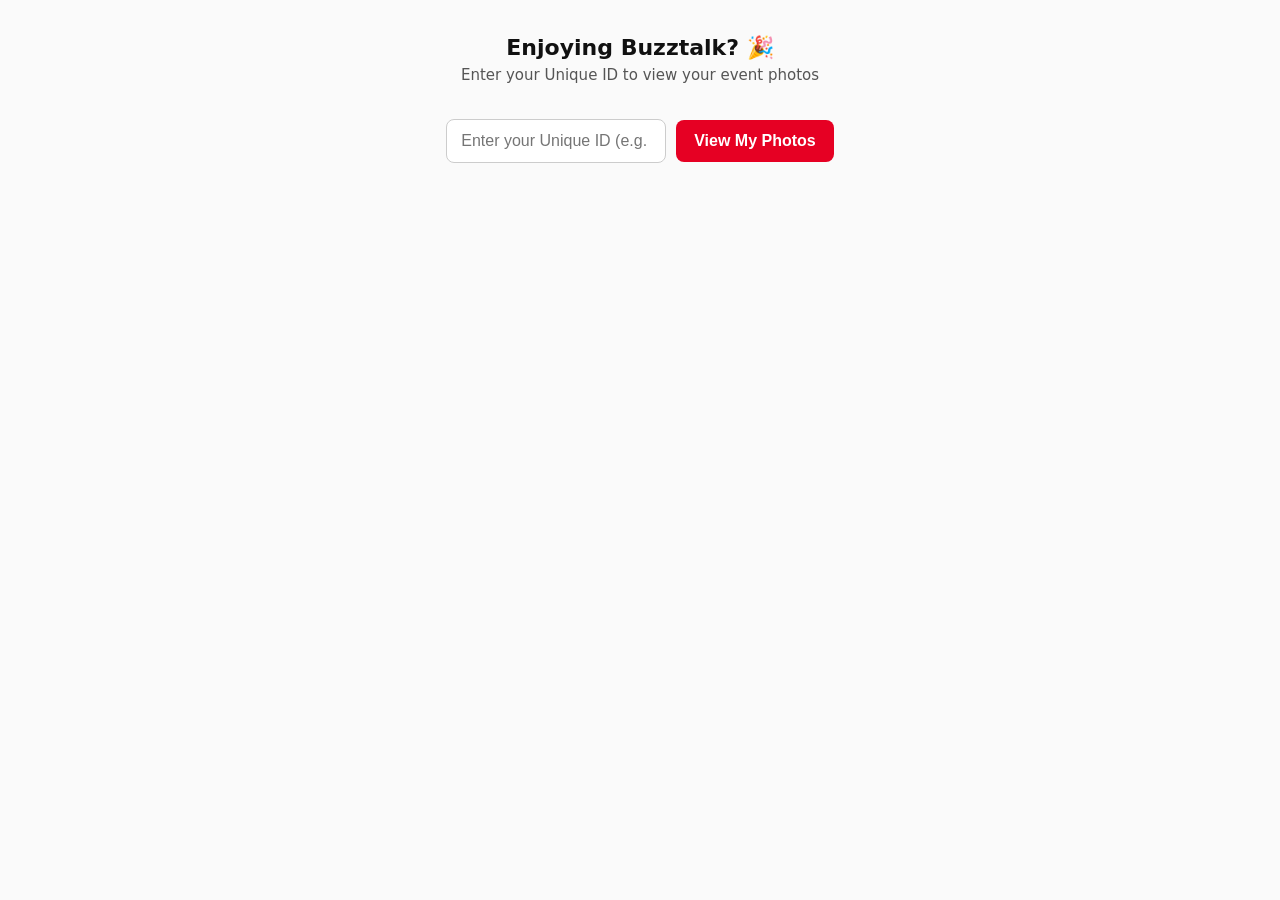
<file: frontend/index.html>
<!DOCTYPE html>
<html lang="en">
<head>
  <meta charset="UTF-8" />
  <title>Buzztalk Photo Gallery</title>
  <link rel="stylesheet" href="style.css" />
</head>
<body>

<header>
  <h1>Enjoying Buzztalk? 🎉</h1>
  <p>Enter your Unique ID to view your event photos</p>
</header>

<section class="upload-box">
  <input
    type="text"
    id="uid"
    placeholder="Enter your Unique ID (e.g. BUZZ-001)"
  />
  <button onclick="loadPhotos()">View My Photos</button>
</section>

<section id="loading" class="hidden">
  🔍 Fetching your moments...
</section>

<section id="gallery" class="masonry"></section>

<script src="script.js"></script>
</body>
</html>
</file>
<file: frontend/style.css>
/* -----------------------------
   GLOBAL
------------------------------ */
* {
  box-sizing: border-box;
}

body {
  font-family: system-ui, -apple-system, BlinkMacSystemFont, sans-serif;
  margin: 0;
  background: #fafafa;
  color: #111;
}

/* -----------------------------
   HEADER
------------------------------ */
header {
  text-align: center;
  padding: 20px 14px;
}

header h1 {
  font-size: 22px;
  margin-bottom: 6px;
}

header p {
  font-size: 15px;
  color: #555;
  margin-top: 0;
}

/* -----------------------------
   INPUT SECTION
------------------------------ */
.upload-box {
  display: flex;
  justify-content: center;
  align-items: center;
  gap: 10px;
  padding: 0 14px 16px;
  flex-wrap: wrap;
}

.upload-box input {
  padding: 12px 14px;
  font-size: 16px;
  border-radius: 8px;
  border: 1px solid #ccc;
  width: 220px;
  max-width: 100%;
}

/* -----------------------------
   BUTTON
------------------------------ */
button {
  background: #e60023;
  color: white;
  border: none;
  padding: 12px 18px;
  border-radius: 8px;
  font-weight: bold;
  font-size: 16px;
  cursor: pointer;
  touch-action: manipulation;
}

button:hover {
  background: #c5001f;
}

/* -----------------------------
   LOADING
------------------------------ */
.hidden {
  display: none;
}

#loading {
  text-align: center;
  font-size: 16px;
  margin: 16px;
  color: #444;
}

/* -----------------------------
   GALLERY (PINTEREST)
------------------------------ */
.masonry {
  column-count: 4;
  column-gap: 14px;
  padding: 12px;
}

/* -----------------------------
   PHOTO CARD
------------------------------ */
.photo {
  break-inside: avoid;
  margin-bottom: 14px;
}

.photo img {
  width: 100%;
  border-radius: 14px;
}

.photo a {
  display: block;
  text-align: right;
  margin-top: 6px;
  font-size: 14px;
  color: #555;
  text-decoration: none;
}

/* -----------------------------
   RESPONSIVE BREAKPOINTS
------------------------------ */
@media (max-width: 1024px) {
  .masonry {
    column-count: 3;
  }
}

@media (max-width: 768px) {
  header h1 {
    font-size: 20px;
  }

  .masonry {
    column-count: 2;
  }

  .upload-box {
    flex-direction: column;
    gap: 8px;
  }

  .upload-box input {
    width: 100%;
  }

  button {
    width: 100%;
  }
}

@media (max-width: 420px) {
  header h1 {
    font-size: 18px;
  }

  header p {
    font-size: 14px;
  }

  .masonry {
    column-count: 1;
  }

  .photo img {
    border-radius: 10px;
  }
}
</file>
